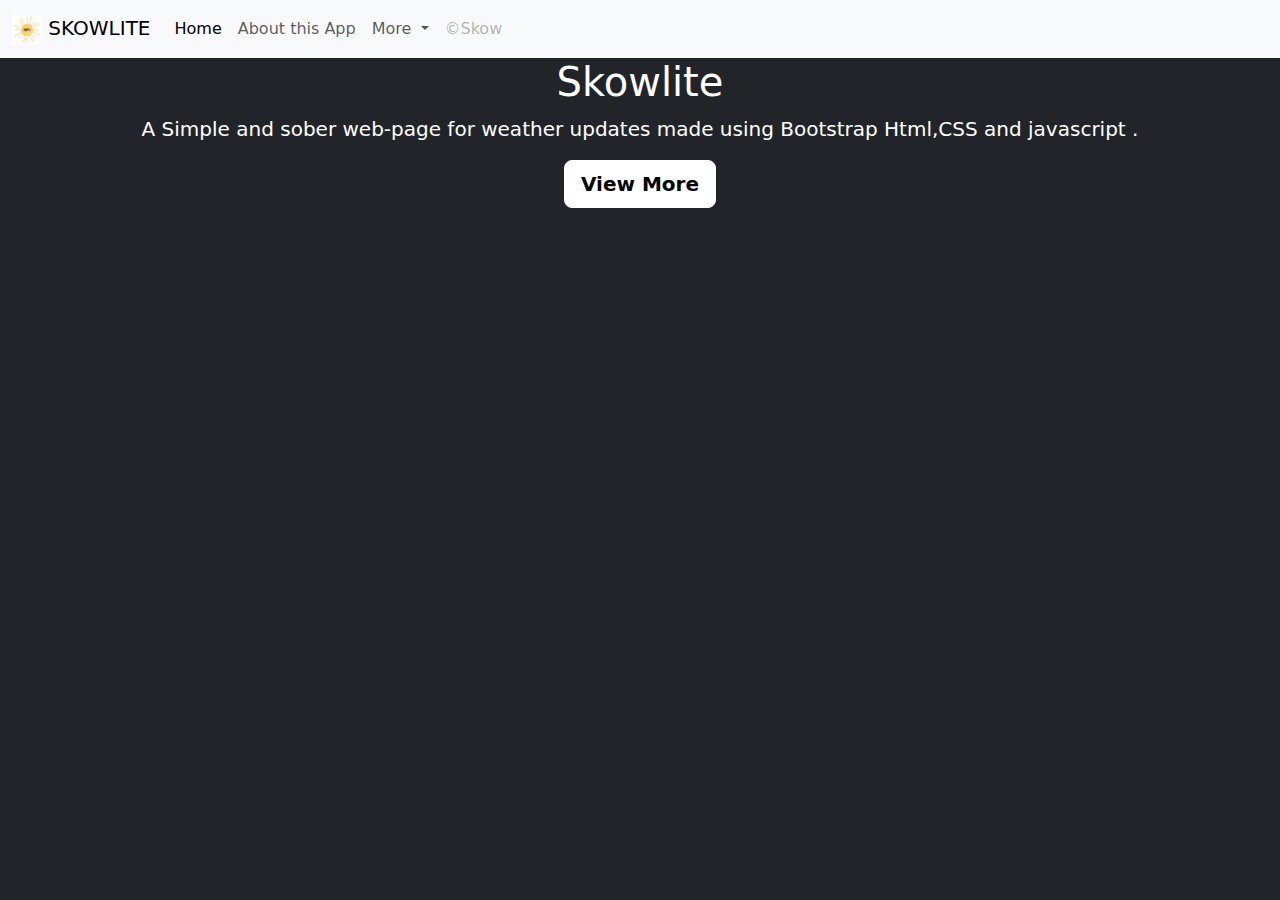
<file: aboutw.html>
<!DOCTYPE html>
<head><meta charset="utf-8">
    <meta name="viewport" content="width=device-width, initial-scale=1">
    <title>ABOUT US | Skowlite</title>
    <link href="https://cdn.jsdelivr.net/npm/bootstrap@5.3.3/dist/css/bootstrap.min.css" rel="stylesheet" integrity="sha384-QWTKZyjpPEjISv5WaRU9OFeRpok6YctnYmDr5pNlyT2bRjXh0JMhjY6hW+ALEwIH" crossorigin="anonymous">
  </head>
<body class="h-100 text-center text-bg-dark">
<nav class="navbar navbar-expand-lg bg-body-tertiary">
    <div class="container-fluid">
      <a class="navbar-brand" href="index.html"><img src="SKOW.gif" class="navbar-toggler-icon"> SKOWLITE</a>
      <button class="navbar-toggler" type="button" data-bs-toggle="collapse" data-bs-target="#navbarSupportedContent" aria-controls="navbarSupportedContent" aria-expanded="false" aria-label="Toggle navigation">
        <span class="navbar-toggler-icon"></span>
      </button>
      <div class="collapse navbar-collapse" id="navbarSupportedContent">
        <ul class="navbar-nav me-auto mb-2 mb-lg-0">
          <li class="nav-item">
            <a class="nav-link active" aria-current="page" href="index.html">Home</a>
          </li>
          <li class="nav-item">
            <a class="nav-link" href="#">About this App</a>
          </li>
          <li class="nav-item dropdown">
            <a class="nav-link dropdown-toggle" href="#" role="button" data-bs-toggle="dropdown" aria-expanded="false">
              More
            </a>
            <ul class="dropdown-menu">
              <li><a class="dropdown-item" href="#">AQI Check</a></li>
              <li><a class="dropdown-item" href="#">Weather Map</a></li>
              <li><hr class="dropdown-divider"></li>
              <li><a class="dropdown-item" href="#">5-DAYS FORECAST</a></li>
            </ul>
          </li>
          <li class="nav-item">
            <a class="nav-link disabled" aria-disabled="true">©Skow</a>
          </li>
        </ul>
      </div>
    </div>
  </nav>
  

<main class="px-3 text-center">
  <h1>Skowlite</h1>
  <p class="lead">A Simple and sober web-page for weather updates made using Bootstrap Html,CSS and javascript . </p>
  <p class="lead">
    <a href="https://shivamport.tech" class="btn btn-lg btn-light fw-bold border-white bg-white">View More</a>
  </p>
</main>

</body>
</html>
</file>
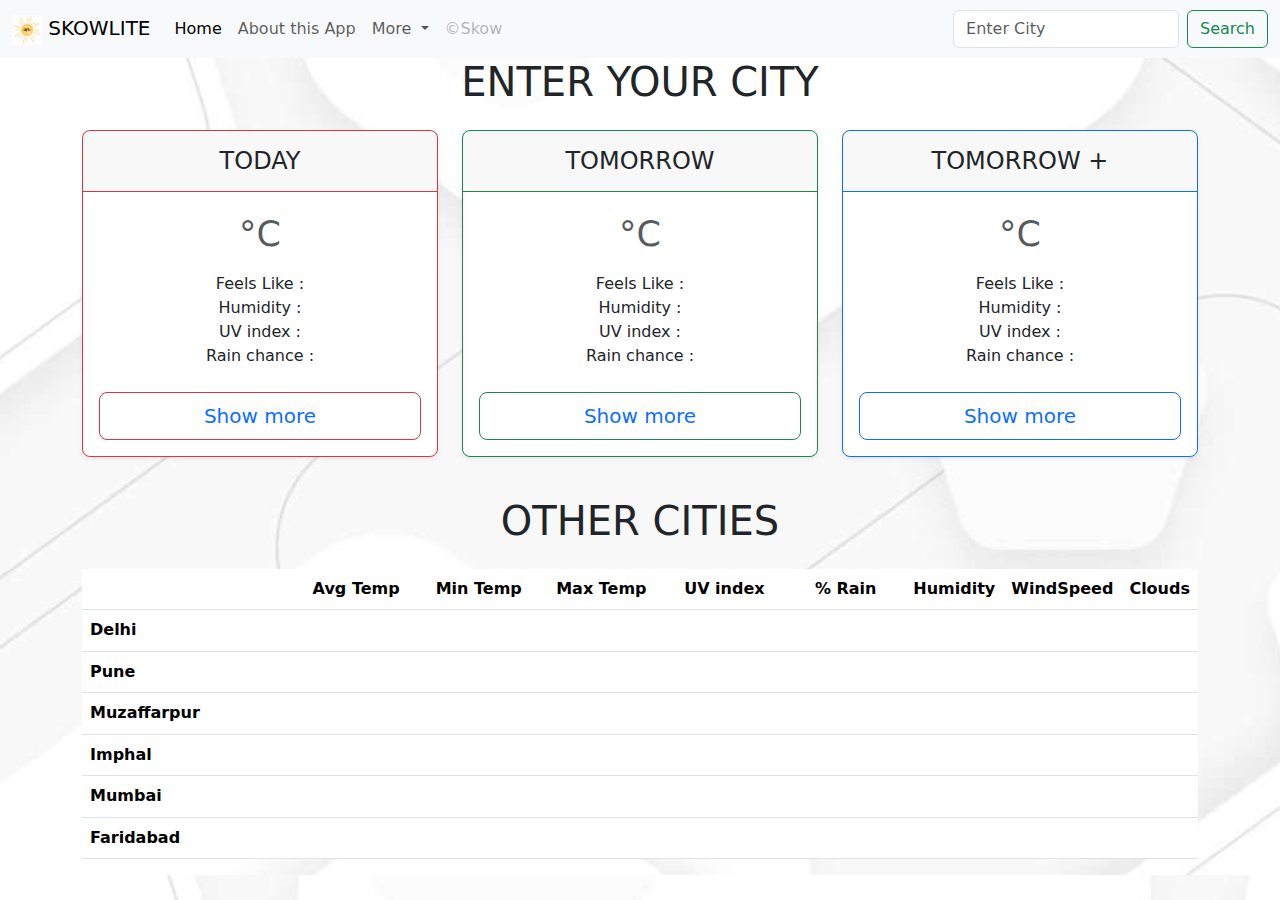
<file: windex.html>
<!doctype html>
<html lang="en">
  <head>
    <meta charset="utf-8">
    <meta name="viewport" content="width=device-width, initial-scale=1">
    <title>WEATHER APP</title>
    <link href="https://cdn.jsdelivr.net/npm/bootstrap@5.3.3/dist/css/bootstrap.min.css" rel="stylesheet" integrity="sha384-QWTKZyjpPEjISv5WaRU9OFeRpok6YctnYmDr5pNlyT2bRjXh0JMhjY6hW+ALEwIH" crossorigin="anonymous">
  </head>
  <body style="background: url(bgw.jpg); background-size: cover;">
    <nav class="navbar navbar-expand-lg bg-body-tertiary">
      <div class="container-fluid">
        <a class="navbar-brand" href="index.html"><img src="SKOW.gif" class="navbar-toggler-icon"> SKOWLITE</a>
        <button class="navbar-toggler" type="button" data-bs-toggle="collapse" data-bs-target="#navbarSupportedContent" aria-controls="navbarSupportedContent" aria-expanded="false" aria-label="Toggle navigation">
          <span class="navbar-toggler-icon"></span>
        </button>
        <div class="collapse navbar-collapse" id="navbarSupportedContent">
          <ul class="navbar-nav me-auto mb-2 mb-lg-0">
            <li class="nav-item">
              <a class="nav-link active" aria-current="page" href="index.html">Home</a>
            </li>
            <li class="nav-item">
              <a class="nav-link" href="aboutw.html">About this App</a>
            </li>
            <li class="nav-item dropdown">
              <a class="nav-link dropdown-toggle" href="#" role="button" data-bs-toggle="dropdown" aria-expanded="false">
                More
              </a>
              <ul class="dropdown-menu">
                <li><a class="dropdown-item" href="wshow.html">AQI Check</a></li>
                <li><a class="dropdown-item" href="wshow.html">Weather Map</a></li>
                <li><hr class="dropdown-divider"></li>
                <li><a class="dropdown-item" href="wshow.html">5-DAYS FORECAST</a></li>
              </ul>
            </li>
            <li class="nav-item">
              <a class="nav-link disabled" aria-disabled="true">©Skow</a>
            </li>
          </ul>
          <form class="d-flex" role="search">
            <input class="form-control me-2" type="search" placeholder="Enter City" id="city" aria-label="Search">
            <button class="btn btn-outline-success" type="submit" id="submit">Search</button>
          </form>
        </div>
      </div>
    </nav>
    <div class="container">
<h1 class="mb-4 text-center" id="CITY">ENTER YOUR CITY</h1>
    <div class="row row-cols-1 row-cols-md-3 mb-3 text-center">
      <div class="col">
        <div class="card mb-4 rounded-3 shadow-sm border-danger">
          <div class="card-header py-3 border-danger">
            <h4 class="my-0 fw-normal">TODAY</h4>
          </div>
          <div class="card-body">
            <h1 class="card-title pricing-card-title"><span id="tempe"></span><small class="text-body-secondary fw-light">°C</small></h1>
            <ul class="list-unstyled mt-3 mb-4">
              <li>Feels Like : <span id="feel"></span></li>
              <li>Humidity : <span id="humd"></span></li>
              <li>UV index : <span id="uv"></span></li>
              <li>Rain chance :<span id="rc"></span></li>
            </ul>
            <button type="button" class="w-100 btn btn-lg btn-outline-danger"><a style="text-decoration: none;" href="wshow.html"> Show more </a></button>
          </div>
        </div>
      </div>
      <div class="col">
        <div class="card mb-4 rounded-3 shadow-sm border-success">
          <div class="card-header py-3 border-success">
            <h4 class="my-0 fw-normal">TOMORROW</h4>
          </div>
          <div class="card-body">
            <h1 class="card-title pricing-card-title"><span id="tempet"></span><small class="text-body-secondary fw-light">°C</small></h1>
            <ul class="list-unstyled mt-3 mb-4">
              <li>Feels Like : <span id="feelt"></span></li>
              <li>Humidity : <span id="humdt"></span></li>
              <li>UV index : <span id="uvt"></span></li>
              <li>Rain chance :<span id="rct"></span></li>
            </ul>
            <button type="button" class="w-100 btn btn-lg btn-outline-success"> <a style="text-decoration: none;" href="wshow.html"> Show more</a></button>
          </div>
        </div>
      </div>
      <div class="col">
        <div class="card mb-4 rounded-3 shadow-sm border-primary">
          <div class="card-header py-3 border-primary">
            <h4 class="my-0 fw-normal">TOMORROW + </h4>
          </div>
          <div class="card-body">
            <h1 class="card-title pricing-card-title"><span id="tempett"></span><small class="text-body-secondary fw-light">°C</small></h1>
            <ul class="list-unstyled mt-3 mb-4">
              <li>Feels Like : <span id="feeltt"></span></li>
              <li>Humidity : <span id="humdtt"></span></li>
              <li>UV index : <span id="uvtt"></span></li>
              <li>Rain chance :<span id="rctt"></span></li>
            </ul>
            <button type="button" class="w-100 btn btn-lg btn-outline-primary"> <a style="text-decoration: none;" href="wshow.html">Show more</a></button>
          </div>
        </div>
      </div>
    </div>

    <h2 class="display-6 text-center mb-4">OTHER CITIES</h2>

    <div class="table-responsive">
      <table class="table text-center">
        <thead>
          <tr>
            <th style="width: 25%;"></th>
            <th style="width: 15%;"> Avg Temp </th>
            <th style="width: 15%;"> Min Temp </th>
            <th style="width: 15%;"> Max Temp </th>
            <th style="width: 15%;"> UV index </th>
            <th style="width: 15%;"> % Rain </th>
            <th style="width: 15%;"> Humidity </th>
            <th style="width: 15%;"> WindSpeed </th>
            <th style="width: 15%;"> Clouds </th>
          </tr>
        </thead>
        <tbody>
          <tr>
            <th scope="row" class="text-start">Delhi</th>
            <td><span id="avgtempd"></span><svg class="bi" width="24" height="24"><use xlink:href="#check"></use></svg></td>
            <td><span id="mintempd"></span><svg class="bi" width="24" height="24"><use xlink:href="#check"></use></svg></td>
            <td><span id="maxtempd"></span><svg class="bi" width="24" height="24"><use xlink:href="#check"></use></svg></td>
            <td><span id="uvd"></span><svg class="bi" width="24" height="24"><use xlink:href="#check"></use></svg></td>
            <td><span id="rcd"></span><svg class="bi" width="24" height="24"><use xlink:href="#check"></use></svg></td>
            <td><span id="humdd"></span><svg class="bi" width="24" height="24"><use xlink:href="#check"></use></svg></td>
            <td><span id="wsd"></span><svg class="bi" width="24" height="24"><use xlink:href="#check"></use></svg></td>
            <td><span id="cld"></span><svg class="bi" width="24" height="24"><use xlink:href="#check"></use></svg></td>           </tr>
          <tr>
            <th scope="row" class="text-start">Pune</th>
            <td><span id="avgtempp"></span><svg class="bi" width="24" height="24"><use xlink:href="#check"></use></svg></td>
            <td><span id="mintempp"></span><svg class="bi" width="24" height="24"><use xlink:href="#check"></use></svg></td>
            <td><span id="maxtempp"></span><svg class="bi" width="24" height="24"><use xlink:href="#check"></use></svg></td>
            <td><span id="uvp"></span><svg class="bi" width="24" height="24"><use xlink:href="#check"></use></svg></td>
            <td><span id="rcp"></span><svg class="bi" width="24" height="24"><use xlink:href="#check"></use></svg></td>
            <td><span id="humdp"></span><svg class="bi" width="24" height="24"><use xlink:href="#check"></use></svg></td>
            <td><span id="wsp"></span><svg class="bi" width="24" height="24"><use xlink:href="#check"></use></svg></td>
            <td><span id="clp"></span><svg class="bi" width="24" height="24"><use xlink:href="#check"></use></svg></td>  
          </tr>
        </tbody>

        <tbody>
          <tr>
            <th scope="row" class="text-start">Muzaffarpur</th>
            <td><span id="avgtempm"></span><svg class="bi" width="24" height="24"><use xlink:href="#check"></use></svg></td>
            <td><span id="mintempm"></span><svg class="bi" width="24" height="24"><use xlink:href="#check"></use></svg></td>
            <td><span id="maxtempm"></span><svg class="bi" width="24" height="24"><use xlink:href="#check"></use></svg></td>
            <td><span id="uvm"></span><svg class="bi" width="24" height="24"><use xlink:href="#check"></use></svg></td>
            <td><span id="rcm"></span><svg class="bi" width="24" height="24"><use xlink:href="#check"></use></svg></td>
            <td><span id="humdm"></span><svg class="bi" width="24" height="24"><use xlink:href="#check"></use></svg></td>
            <td><span id="wsm"></span><svg class="bi" width="24" height="24"><use xlink:href="#check"></use></svg></td>
            <td><span id="clm"></span><svg class="bi" width="24" height="24"><use xlink:href="#check"></use></svg></td> 
          <tr>
            <th scope="row" class="text-start">Imphal</th>
            <td><span id="avgtempi"></span><svg class="bi" width="24" height="24"><use xlink:href="#check"></use></svg></td>
            <td><span id="mintempi"></span><svg class="bi" width="24" height="24"><use xlink:href="#check"></use></svg></td>
            <td><span id="maxtempi"></span><svg class="bi" width="24" height="24"><use xlink:href="#check"></use></svg></td>
            <td><span id="uvi"></span><svg class="bi" width="24" height="24"><use xlink:href="#check"></use></svg></td>
            <td><span id="rci"></span><svg class="bi" width="24" height="24"><use xlink:href="#check"></use></svg></td>
            <td><span id="humdi"></span><svg class="bi" width="24" height="24"><use xlink:href="#check"></use></svg></td>
            <td><span id="wsi"></span><svg class="bi" width="24" height="24"><use xlink:href="#check"></use></svg></td>
            <td><span id="cli"></span><svg class="bi" width="24" height="24"><use xlink:href="#check"></use></svg></td> 
          </tr>
          <tr>
            <th scope="row" class="text-start">Mumbai</th>
            <td><span id="avgtemps"></span><svg class="bi" width="24" height="24"><use xlink:href="#check"></use></svg></td>
            <td><span id="mintemps"></span><svg class="bi" width="24" height="24"><use xlink:href="#check"></use></svg></td>
            <td><span id="maxtemps"></span><svg class="bi" width="24" height="24"><use xlink:href="#check"></use></svg></td>
            <td><span id="uvs"></span><svg class="bi" width="24" height="24"><use xlink:href="#check"></use></svg></td>
            <td><span id="rcs"></span><svg class="bi" width="24" height="24"><use xlink:href="#check"></use></svg></td>
            <td><span id="humds"></span><svg class="bi" width="24" height="24"><use xlink:href="#check"></use></svg></td>
            <td><span id="wss"></span><svg class="bi" width="24" height="24"><use xlink:href="#check"></use></svg></td>
            <td><span id="cls"></span><svg class="bi" width="24" height="24"><use xlink:href="#check"></use></svg></td> 
          </tr>
          <tr>
            <th scope="row" class="text-start">Faridabad</th>
            <td><span id="avgtempf"></span><svg class="bi" width="24" height="24"><use xlink:href="#check"></use></svg></td>
            <td><span id="mintempf"></span><svg class="bi" width="24" height="24"><use xlink:href="#check"></use></svg></td>
            <td><span id="maxtempf"></span><svg class="bi" width="24" height="24"><use xlink:href="#check"></use></svg></td>
            <td><span id="uvf"></span><svg class="bi" width="24" height="24"><use xlink:href="#check"></use></svg></td>
            <td><span id="rcf"></span><svg class="bi" width="24" height="24"><use xlink:href="#check"></use></svg></td>
            <td><span id="humdf"></span><svg class="bi" width="24" height="24"><use xlink:href="#check"></use></svg></td>
            <td><span id="wsf"></span><svg class="bi" width="24" height="24"><use xlink:href="#check"></use></svg></td>
            <td><span id="clf"></span><svg class="bi" width="24" height="24"><use xlink:href="#check"></use></svg></td> 
          </tr>
        </tbody>
      </table>
    </div>
  
    </div>
    <script src="https://cdn.jsdelivr.net/npm/bootstrap@5.3.3/dist/js/bootstrap.bundle.min.js" integrity="sha384-YvpcrYf0tY3lHB60NNkmXc5s9fDVZLESaAA55NDzOxhy9GkcIdslK1eN7N6jIeHz" crossorigin="anonymous"></script>
    <script src="scriptw.js" type="module"></script>
</body>
</html>
</file>
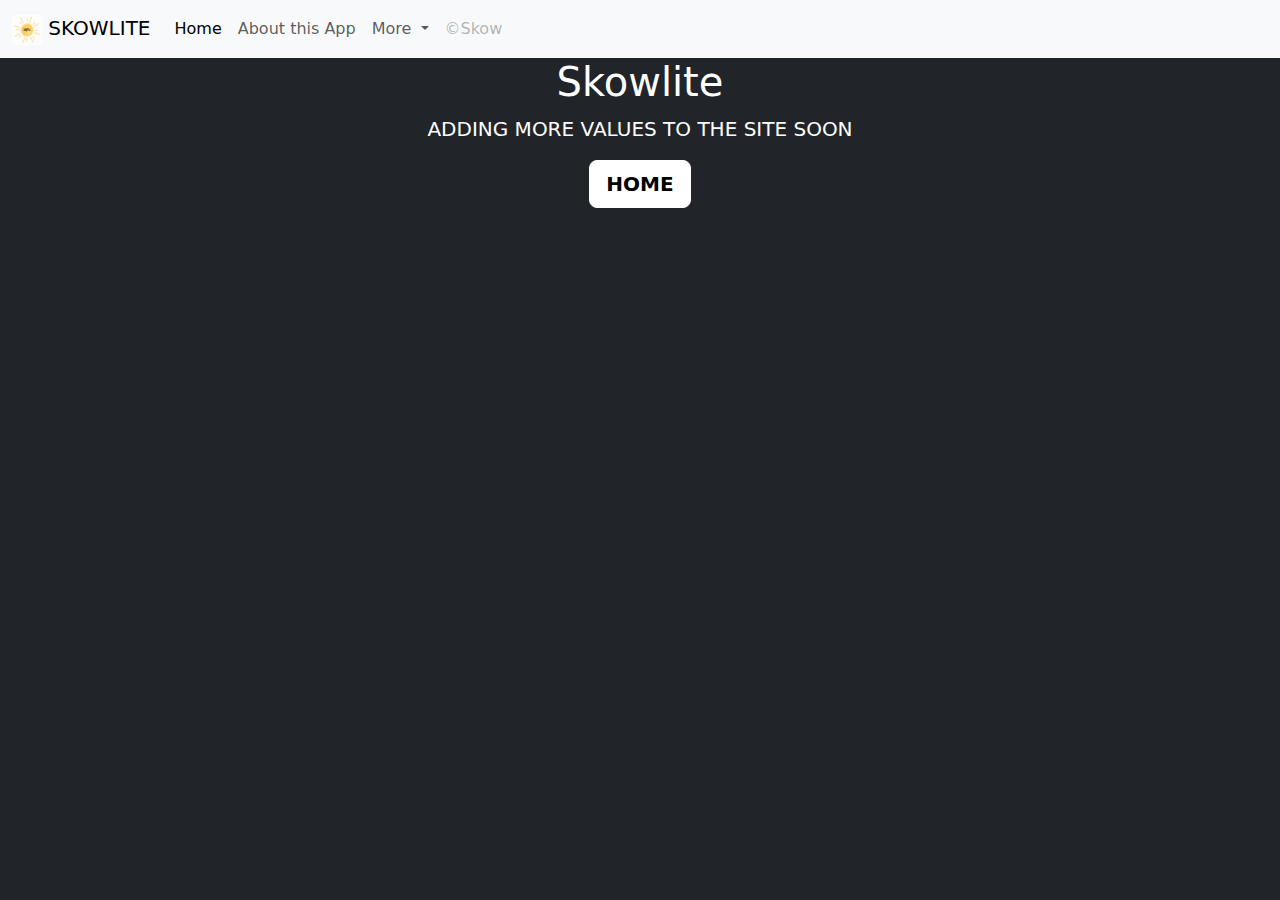
<file: wshow.html>
<!DOCTYPE html>
<head><meta charset="utf-8">
    <meta name="viewport" content="width=device-width, initial-scale=1">
    <title>SHOW MORE | Skowlite</title>
    <link href="https://cdn.jsdelivr.net/npm/bootstrap@5.3.3/dist/css/bootstrap.min.css" rel="stylesheet" integrity="sha384-QWTKZyjpPEjISv5WaRU9OFeRpok6YctnYmDr5pNlyT2bRjXh0JMhjY6hW+ALEwIH" crossorigin="anonymous">
  </head>
<body class="h-100 text-center text-bg-dark">
<nav class="navbar navbar-expand-lg bg-body-tertiary">
    <div class="container-fluid">
      <a class="navbar-brand" href="index.html"><img src="SKOW.gif" class="navbar-toggler-icon"> SKOWLITE</a>
      <button class="navbar-toggler" type="button" data-bs-toggle="collapse" data-bs-target="#navbarSupportedContent" aria-controls="navbarSupportedContent" aria-expanded="false" aria-label="Toggle navigation">
        <span class="navbar-toggler-icon"></span>
      </button>
      <div class="collapse navbar-collapse" id="navbarSupportedContent">
        <ul class="navbar-nav me-auto mb-2 mb-lg-0">
          <li class="nav-item">
            <a class="nav-link active" aria-current="page" href="index.html">Home</a>
          </li>
          <li class="nav-item">
            <a class="nav-link" href="#">About this App</a>
          </li>
          <li class="nav-item dropdown">
            <a class="nav-link dropdown-toggle" href="#" role="button" data-bs-toggle="dropdown" aria-expanded="false">
              More
            </a>
            <ul class="dropdown-menu">
              <li><a class="dropdown-item" href="#">AQI Check</a></li>
              <li><a class="dropdown-item" href="#">Weather Map</a></li>
              <li><hr class="dropdown-divider"></li>
              <li><a class="dropdown-item" href="#">5-DAYS FORECAST</a></li>
            </ul>
          </li>
          <li class="nav-item">
            <a class="nav-link disabled" aria-disabled="true">©Skow</a>
          </li>
        </ul>
      </div>
    </div>
  </nav>
  

<main class="px-3 text-center">
  <h1>Skowlite</h1>
  <p class="lead">ADDING MORE VALUES TO THE SITE SOON </p>
  <p class="lead">
    <a href="index.html" class="btn btn-lg btn-light fw-bold border-white bg-white">HOME</a>
  </p>
</main>

</body>
</html>
</file>
